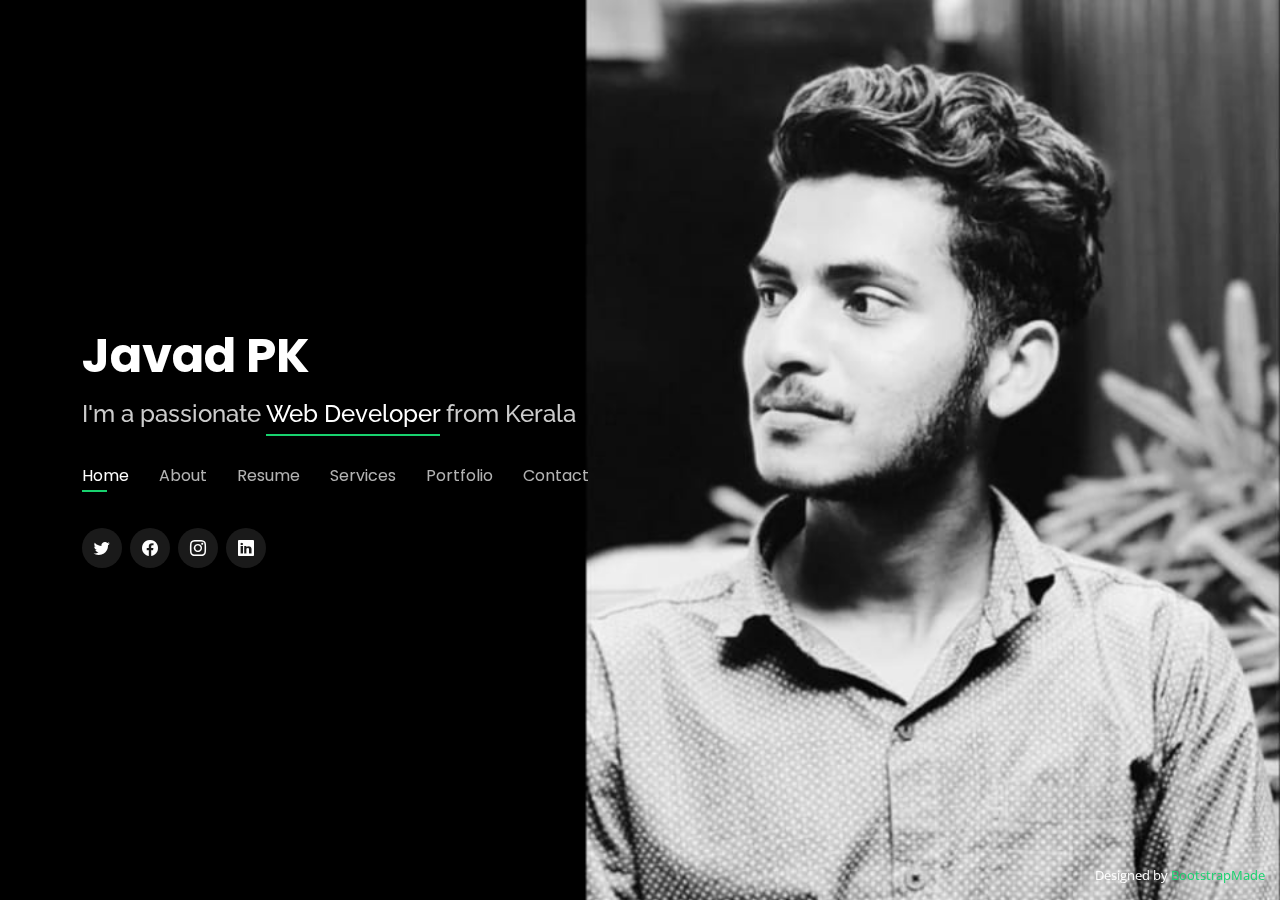
<file: index.html>
<!DOCTYPE html>
<html lang="en">

<head>
  <meta charset="utf-8">
  <meta content="width=device-width, initial-scale=1.0" name="viewport">
  
  <script src="https://ajax.googleapis.com/ajax/libs/jquery/3.5.1/jquery.min.js"></script>
  <title>Javad PK</title>
  <meta content="" name="description">
  <meta content="" name="keywords">

  
  <link href="assets/img/javbg.png" rel="icon">
  <link href="assets/img/javbg.png" rel="apple-touch-icon">

  
  <link href="https://fonts.googleapis.com/css?family=Open+Sans:300,300i,400,400i,600,600i,700,700i|Raleway:300,300i,400,400i,500,500i,600,600i,700,700i|Poppins:300,300i,400,400i,500,500i,600,600i,700,700i" rel="stylesheet">

  
  <link href="assets/vendor/bootstrap/css/bootstrap.min.css" rel="stylesheet">
  <link href="assets/vendor/bootstrap-icons/bootstrap-icons.css" rel="stylesheet">
  <link href="assets/vendor/boxicons/css/boxicons.min.css" rel="stylesheet">
  <link href="assets/vendor/glightbox/css/glightbox.min.css" rel="stylesheet">
  <link href="assets/vendor/remixicon/remixicon.css" rel="stylesheet">
  <link href="assets/vendor/swiper/swiper-bundle.min.css" rel="stylesheet">

  
  <link href="assets/css/style.css" rel="stylesheet">

 
</head>

<body>

  <!-- ======= Header ======= -->
  <header id="header">
    <div class="container">

      <h1><a href="index.html">Javad PK</a></h1>
      <!-- Uncomment below if you prefer to use an image logo -->
      <!-- <a href="index.html" class="mr-auto"><img src="assets/img/logo.png" alt="" class="img-fluid"></a> -->
      <h2>I'm a passionate <span>Web Developer</span> from Kerala</h2>

      <nav id="navbar" class="navbar">
        <ul>
          <li><a class="nav-link active" href="#header">Home</a></li>
          <li><a class="nav-link" href="#about">About</a></li>
          <li><a class="nav-link" href="#resume">Resume</a></li>
          <li><a class="nav-link" href="#services">Services</a></li>
          <li><a class="nav-link" href="#portfolio">Portfolio</a></li>
          <li><a class="nav-link" href="#contact">Contact</a></li>
        </ul>
        <i class="bi bi-list mobile-nav-toggle"></i>
      </nav><!-- .navbar -->

      <div class="social-links">
        <a href="#" class="twitter"><i class="bi bi-twitter"></i></a>
        <a href="https://www.facebook.com/javad.pk.31?mibextid=ZbWKwL" class="facebook"><i class="bi bi-facebook"></i></a>
        <a href="https://instagram.com/javad__pk?utm_source=qr&igshid=NGExMmI2YTkyZg%3D%3D" class="instagram"><i class="bi bi-instagram"></i></a>
        <a href="https://www.linkedin.com/in/javad-pk-60178a216" class="linkedin"><i class="bi bi-linkedin"></i></a>
      </div>

    </div>
  </header><!-- End Header -->

  <!-- ======= About Section ======= -->
  <section id="about" class="about">

    <!-- ======= About Me ======= -->
    <div class="about-me container">

      <div class="section-title">
        <h2>About</h2>
        <p>Learn more about me</p>
      </div>

      <div class="row">
        <div class="col-lg-4" data-aos="fade-right">
          <img src="assets/img/javbg.png" class="img-fluid" alt="">
        </div>
        <div class="col-lg-8 pt-4 pt-lg-0 content" data-aos="fade-left">
          <h3>Web Developer &amp;Designer</h3>
          <p class="fst-italic">
            Welcome to my realm of creativity and code, where web development and design merge seamlessly to create extraordinary digital experiences. I'm Javad, a passionate web developer and designer with a mission to transform visions into captivating realities.
          </p>
          <div class="row">
            <div class="col-lg-6">
              <ul>
                <li><i class="bi bi-chevron-right"></i> <strong>Birthday:</strong> <span>20 May 1999</span></li>
                <li><i class="bi bi-chevron-right"></i> <strong>Website:</strong> <span>www.JavadPersonal.com</span></li>
                <li><i class="bi bi-chevron-right"></i> <strong>Phone:</strong> <span>+91 7356503729</span></li>
                <li><i class="bi bi-chevron-right"></i> <strong>City:</strong> <span>Calicut, Kerala</span></li>
              </ul>
            </div>
            <div class="col-lg-6">
              <ul>
                <li><i class="bi bi-chevron-right"></i> <strong>Age:</strong> <span>24</span></li>
                <li><i class="bi bi-chevron-right"></i> <strong>Degree:</strong> <span>Bachelors</span></li>
                <li><i class="bi bi-chevron-right"></i> <strong>Email:</strong> <span>javadbinabdullah@email.com</span></li>
                <li><i class="bi bi-chevron-right"></i> <strong>Freelance:</strong> <span>Available</span></li>
              </ul>
            </div>
          </div>
          <p>
            Crafting static and interactive user interfaces using the latest web technologies like HTML5, CSS3, JavaScript
          </p>
        </div>
      </div>

    </div><!-- End About Me -->

    <!-- ======= Counts ======= -->
    <div class="counts container">

      <div class="row">

        <div class="col-lg-3 col-md-6">
          <div class="count-box">
            <i class="bi bi-emoji-smile"></i>
            <span data-purecounter-start="0" data-purecounter-end="23" data-purecounter-duration="1" class="purecounter"></span>
            <p>Happy Clients</p>
          </div>
        </div>

        <div class="col-lg-3 col-md-6 mt-5 mt-md-0">
          <div class="count-box">
            <i class="bi bi-journal-richtext"></i>
            <span data-purecounter-start="0" data-purecounter-end="5" data-purecounter-duration="1" class="purecounter"></span>
            <p>Projects</p>
          </div>
        </div>

        <div class="col-lg-3 col-md-6 mt-5 mt-lg-0">
          <div class="count-box">
            <i class="bi bi-headset"></i>
            <span data-purecounter-start="0" data-purecounter-end="24" data-purecounter-duration="1" class="purecounter"></span>
            <p>Hours Of Support</p>
          </div>
        </div>

        <div class="col-lg-3 col-md-6 mt-5 mt-lg-0">
          <div class="count-box">
            <i class="bi bi-award"></i>
            <span data-purecounter-start="0" data-purecounter-end="2" data-purecounter-duration="1" class="purecounter"></span>
            <p>Awards</p>
          </div>
        </div>

      </div>

    </div><!-- End Counts -->

    <!-- ======= Skills  ======= -->
    <div class="skills container">

      <div class="section-title">
        <h2>Skills</h2>
      </div>

      <div class="row skills-content">

        <div class="col-lg-6">

          <div class="progress">
            <span class="skill">HTML <i class="val">100%</i></span>
            <div class="progress-bar-wrap">
              <div class="progress-bar" role="progressbar" aria-valuenow="100" aria-valuemin="0" aria-valuemax="100"></div>
            </div>
          </div>

          <div class="progress">
            <span class="skill">CSS <i class="val">90%</i></span>
            <div class="progress-bar-wrap">
              <div class="progress-bar" role="progressbar" aria-valuenow="90" aria-valuemin="0" aria-valuemax="100"></div>
            </div>
          </div>

          <div class="progress">
            <span class="skill">JavaScript <i class="val">75%</i></span>
            <div class="progress-bar-wrap">
              <div class="progress-bar" role="progressbar" aria-valuenow="75" aria-valuemin="0" aria-valuemax="100"></div>
            </div>
          </div>

        </div>

        <div class="col-lg-6">

          <div class="progress">
            <span class="skill">c <i class="val">100%</i></span>
            <div class="progress-bar-wrap">
              <div class="progress-bar" role="progressbar" aria-valuenow="80" aria-valuemin="0" aria-valuemax="100"></div>
            </div>
          </div>

          <div class="progress">
            <span class="skill">Java<i class="val">60%</i></span>
            <div class="progress-bar-wrap">
              <div class="progress-bar" role="progressbar" aria-valuenow="90" aria-valuemin="0" aria-valuemax="100"></div>
            </div>
          </div>

          <div class="progress">
            <span class="skill">Photoshop <i class="val">55%</i></span>
            <div class="progress-bar-wrap">
              <div class="progress-bar" role="progressbar" aria-valuenow="55" aria-valuemin="0" aria-valuemax="100"></div>
            </div>
          </div>

        </div>

      </div>

    </div><!-- End Skills -->

    <!-- ======= Interests ======= -->
    <div class="interests container">

      <div class="section-title">
        <h2>Interests</h2>
      </div>

      <div class="row">
        <div class="col-lg-3 col-md-4">
          <div class="icon-box">
            <i class="ri-store-line" style="color: #ffbb2c;"></i>
            <h3>Technology Trends</h3>
          </div>
        </div>
        <div class="col-lg-3 col-md-4 mt-4 mt-md-0">
          <div class="icon-box">
            <i class="ri-bar-chart-box-line" style="color: #5578ff;"></i>
            <h3>Problem Solving</h3>
          </div>
        </div>
        <div class="col-lg-3 col-md-4 mt-4 mt-md-0">
          <div class="icon-box">
            <i class="ri-calendar-todo-line" style="color: #e80368;"></i>
            <h3>User Experience</h3>
          </div>
        </div>
        <div class="col-lg-3 col-md-4 mt-4 mt-lg-0">
          <div class="icon-box">
            <i class="ri-paint-brush-line" style="color: #e361ff;"></i>
            <h3>Art and Design</h3>
          </div>
        </div>
        <div class="col-lg-3 col-md-4 mt-4">
          <div class="icon-box">
            <i class="ri-database-2-line" style="color: #47aeff;"></i>
            <h3>Learning and Growth</h3>
          </div>
        </div>
        <div class="col-lg-3 col-md-4 mt-4">
          <div class="icon-box">
            <i class="ri-gradienter-line" style="color: #ffa76e;"></i>
            <h3>Community Involvement</h3>
          </div>
        </div>
        <div class="col-lg-3 col-md-4 mt-4">
          <div class="icon-box">
            <i class="ri-file-list-3-line" style="color: #11dbcf;"></i>
            <h3>Travel and Exploration</h3>
          </div>
        </div>
        <div class="col-lg-3 col-md-4 mt-4">
          <div class="icon-box">
            <i class="ri-price-tag-2-line" style="color: #4233ff;"></i>
            <h3>Entrepreneurship</h3>
          </div>
        </div>
        <div class="col-lg-3 col-md-4 mt-4">
          <div class="icon-box">
            <i class="ri-anchor-line" style="color: #b2904f;"></i>
            <h3>Environmental Awareness:</h3>
          </div>
        </div>
        <div class="col-lg-3 col-md-4 mt-4">
          <div class="icon-box">
            <i class="ri-disc-line" style="color: #b20969;"></i>
            <h3>Social Impact</h3>
          </div>
        </div>
        <div class="col-lg-3 col-md-4 mt-4">
          <div class="icon-box">
            <i class="ri-base-station-line" style="color: #ff5828;"></i>
            <h3>Writing or Blogging</h3>
          </div>
        </div>
        <div class="col-lg-3 col-md-4 mt-4">
          <div class="icon-box">
            <i class="ri-fingerprint-line" style="color: #29cc61;"></i>
            <h3>Photography or Visual Arts</h3>
          </div>
        </div>
      </div>

    </div><!-- End Interests -->

    <!-- ======= Testimonials ======= -->
    <div class="testimonials container">

      <div class="section-title">
        <h2>Testimonials</h2>
      </div>

      <div class="testimonials-slider swiper" data-aos="fade-up" data-aos-delay="100">
        <div class="swiper-wrapper">

          <div class="swiper-slide">
            <div class="testimonial-item">
              <p>
                <i class="bx bxs-quote-alt-left quote-icon-left"></i>
                "Working with Javad was a game-changer for our company. Their ability to seamlessly blend cutting-edge design with flawless functionality transformed our online presence. Our user engagement and conversions have soared, and we couldn't be happier with the results."
                <i class="bx bxs-quote-alt-right quote-icon-right"></i>
              </p>
              <img src="assets/img/testimonials/Ashwin Pc Cs 20190831_182110.jpg" class="testimonial-img" alt="">
              <h3>Ashwin PC</h3>
              <h4>Ceo &amp; Founder</h4>
            </div>
          </div><!-- End testimonial item -->

          <div class="swiper-slide">
            <div class="testimonial-item">
              <p>
                <i class="bx bxs-quote-alt-left quote-icon-left"></i>
                "Collaborating with Javad was an inspiring experience. Their dedication to user-centered design and meticulous attention to detail elevated our projects to new heights. Their expertise in front-end development breathed life into our concepts, and their communication skills made every step of the process smooth and efficient."
                <i class="bx bxs-quote-alt-right quote-icon-right"></i>
              </p>
              <img src="assets/img/testimonials/IMG-20230814-WA0023.jpg" class="testimonial-img" alt="">
              <h3>Dhananjay</h3>
              <h4>Designer</h4>
            </div>
          </div><!-- End testimonial item -->

          <div class="swiper-slide">
            <div class="testimonial-item">
              <p>
                <i class="bx bxs-quote-alt-left quote-icon-left"></i>
                "I was blown away by Javad's ability to capture the essence of our brand through design. Their creativity and technical proficiency resulted in a website that not only looks fantastic but also functions flawlessly. They understood our vision and turned it into a reality beyond our expectations."
                <i class="bx bxs-quote-alt-right quote-icon-right"></i>
              </p>
              <img src="assets/img/testimonials/Screenshot_2023-08-14-15-05-47-02_1c337646f29875672b5a61192b9010f9.jpg" class="testimonial-img" alt="">
              <h3>Hafil</h3>
              <h4>Store Owner</h4>
            </div>
          </div><!-- End testimonial item -->

          <div class="swiper-slide">
            <div class="testimonial-item">
              <p>
                <i class="bx bxs-quote-alt-left quote-icon-left"></i>
                "Javad's contributions to our projects were invaluable. Their knack for creating captivating animations and interactive elements breathed life into our campaigns, engaging our audience on a deeper level. Their dedication to excellence and collaborative spirit truly set them apart."
                <i class="bx bxs-quote-alt-right quote-icon-right"></i>
              </p>
              <img src="assets/img/testimonials/Screenshot_2023-08-14-15-06-54-20_1c337646f29875672b5a61192b9010f9.jpg" class="testimonial-img" alt="">
              <h3>Minu</h3>
              <h4>Freelancer</h4>
            </div>
          </div><!-- End testimonial item -->

          <div class="swiper-slide">
            <div class="testimonial-item">
              <p>
                <i class="bx bxs-quote-alt-left quote-icon-left"></i>
                "Having mentored Javad throughout their journey, I've watched them evolve into a skilled web developer and designer. Their passion for learning and commitment to mastering the latest technologies is evident in every project they undertake. I have no doubt that their talent will continue to shine in the industry."


                <i class="bx bxs-quote-alt-right quote-icon-right"></i>
              </p>
              <img src="assets/img/testimonials/Screenshot_2023-08-14-15-07-08-96_1c337646f29875672b5a61192b9010f9.jpg" class="testimonial-img" alt="">
              <h3>Amar</h3>
              <h4>Entrepreneur</h4>
            </div>
          </div><!-- End testimonial item -->

        </div>
        <div class="swiper-pagination"></div>
      </div>

      <div class="owl-carousel testimonials-carousel">

      </div>

    </div><!-- End Testimonials  -->

  </section><!-- End About Section -->

  <!-- ======= Resume Section ======= -->
  <section id="resume" class="resume">
    <div class="container">

      <div class="section-title">
        <h2>Resume</h2>
        <p>Check My Resume</p>
      </div>

      <div class="row">
        <div class="col-lg-6">
          <h3 class="resume-title">Summary</h3>
          <div class="resume-item pb-0">
            <h4>Javad PK</h4>
            <p><em>Innovative and deadline-driven Web Developer with 3+ years of experience designing and developing user-centered material from initial concept to final, polished deliverable.</em></p>
            <p>
            <ul>
              <li>Calicut,Kerala</li>
              <li>+91 7356503729</li>
              <li>javadbinabdullah.com</li>
            </ul>
            </p>
          </div>

          <h3 class="resume-title">Education</h3>
          <div class="resume-item">
            <h4>Bachelor of Technology &amp;Development</h4>
            <h5>2018 - 2022</h5>
            <p><em>Cochin Institute of Science and Technology, Kochi</em></p>
            <p>Completed Degree at CUSAT</p>
          </div>
          <div class="resume-item">
            <h4>Higher Secondary</h4>
            <h5>2015 - 2017</h5>
            <p><em>GHSS Niramaruthur</em></p>
            <p>Completed Higher Secondary at GHSS Niramaruthur</p>
          </div>
        </div>
        <div class="col-lg-6">
          <h3 class="resume-title">Professional Experience</h3>
          <div class="resume-item">
            <h4>Senior web design specialist</h4>
            <h5>2022 - 2023</h5>
            <p><em>Experion, Kochi </em></p>
            <p>
            <ul>
              <li>Lead in the design, development, and implementation of the web, layout, and production communication materials</li>
              <li>Delegate tasks to the 7 members of the design team and provide counsel on all aspects of the project. </li>
              <li>Supervise the assessment of all web design materials in order to ensure quality and accuracy of the design</li>
              <li>Oversee the efficient use of production project budgets ranging from 2,0000 - 25,0000</li>
            </ul>
            </p>
          </div>
          <div class="resume-item">
            <h4>Web design specialist</h4>
            <h5>Present</h5>
            <p><em>Stepping Stone Advertising,Bangalore</em></p>
            <p>
            <ul>
              <li>Developed numerous marketing programs (logos, brochures,infographics, presentations, and advertisements).</li>
              <li>Managed up to 5 projects or tasks at a given time while under pressure</li>
              <li>Recommended and consulted with clients on the most appropriate web design</li>
              <li>Created 4+ design presentations and proposals a month for clients and account managers</li>
            </ul>
            </p>
          </div>
        </div>
      </div>

    </div>
  </section><!-- End Resume Section -->

  <!-- ======= Services Section ======= -->
  <section id="services" class="services">
    <div class="container">

      <div class="section-title">
        <h2>Services</h2>
        <p>My Services</p>
      </div>

      <div class="row">
        <div class="col-lg-4 col-md-6 d-flex align-items-stretch">
          <div class="icon-box">
            <div class="icon"><i class="bx bxl-dribbble"></i></div>
            <h4><a href="">Front-end Development</a></h4>
            <p>Crafting user interfaces using HTML,CSS and JavaScript</p>
          </div>
        </div>

        <div class="col-lg-4 col-md-6 d-flex align-items-stretch mt-4 mt-md-0">
          <div class="icon-box">
            <div class="icon"><i class="bx bx-file"></i></div>
            <h4><a href="">Back-end Development</a></h4>
            <p>Building server side logic using languages like python,Node.js.</p>
          </div>
        </div>

        <div class="col-lg-4 col-md-6 d-flex align-items-stretch mt-4 mt-lg-0">
          <div class="icon-box">
            <div class="icon"><i class="bx bx-tachometer"></i></div>
            <h4><a href="">Responsive Design</a></h4>
            <p>Ensuring website work seamelessly across devices and screen sizes</p>
          </div>
        </div>

        <div class="col-lg-4 col-md-6 d-flex align-items-stretch mt-4">
          <div class="icon-box">
            <div class="icon"><i class="bx bx-world"></i></div>
            <h4><a href="">Photoshop</a></h4>
            <p>I love giving life to photos and videos, I can edit PHotos and images using Photoshop</p>
          </div>
        </div>

        <div class="col-lg-4 col-md-6 d-flex align-items-stretch mt-4">
          <div class="icon-box">
            <div class="icon"><i class="bx bx-slideshow"></i></div>
            <h4><a href="">Marketing</a></h4>
            <p>I make any business fly, I give marketing suggestions.If you want any suggestions you can contact. </p>
          </div>
        </div>

        <div class="col-lg-4 col-md-6 d-flex align-items-stretch mt-4">
          <div class="icon-box">
            <div class="icon"><i class="bx bx-arch"></i></div>
            <h4><a href="">App Development</a></h4>
            <p>Develop applications for first mobile site.I do better responsive websites and applications for any devices.</p>
          </div>
        </div>

      </div>

    </div>
  </section><!-- End Services Section -->

  <!-- ======= Portfolio Section ======= -->
  <section id="portfolio" class="portfolio">
    <div class="container">

      <div class="section-title">
        <h2>Portfolio</h2>
        <p>My Works</p>
      </div>

      <div class="row">
        <div class="col-lg-12 d-flex justify-content-center">
          <ul id="portfolio-flters">
            <li data-filter="*" class="filter-active">All</li>
            
            
            <li data-filter=".filter-web">Web 1</li>
          </ul>
        </div>
      </div>

      <div class="row portfolio-container">

        

        

        

        

        <div class="col-lg-4 col-md-6 portfolio-item filter-web">
          <div class="portfolio-wrap">
            <img src="assets/img/portfolio/Screenshot 2023-08-14 175335.png" class="img-fluid" alt="">
            <div class="portfolio-info">
              <h4>Web 1</h4>
              <p>Web 1</p>
              <div class="portfolio-links">
                <a href="assets/img/portfolio/Screenshot 2023-08-14 175335.png" data-gallery="portfolioGallery" class="portfolio-lightbox" title="Web 2"><i class="bx bx-plus"></i></a>
                <a href="portfolio-details.html" data-gallery="portfolioDetailsGallery" data-glightbox="type: external" class="portfolio-details-lightbox" title="Portfolio Details"><i class="bx bx-link"></i></a>
              </div>
            </div>
          </div>
        </div>
        <div class="col-lg-4 col-md-6 portfolio-item filter-app">
          <div class="portfolio-wrap">
            <img src="assets/img/portfolio/Screenshot 2023-08-14 175405.png" class="img-fluid" alt="">
            <div class="portfolio-info">
              <h4>Web 2</h4>
              <p>Web 2</p>
              <div class="portfolio-links">
                <a href="assets/img/portfolio/Screenshot 2023-08-14 175405.png" data-gallery="portfolioGallery" class="portfolio-lightbox" title="App 1"><i class="bx bx-plus"></i></a>
                <a href="portfolio-details.html" data-gallery="portfolioDetailsGallery" data-glightbox="type: external" class="portfolio-details-lightbox" title="Portfolio Details"><i class="bx bx-link"></i></a>
              </div>
            </div>
          </div>
        </div>

       

        

        

       

      </div>

    </div>
  </section><!-- End Portfolio Section -->

  <!-- ======= Contact Section ======= -->
  <section id="contact" class="contact">
    <div class="container">

      <div class="section-title">
        <h2>Contact</h2>
        <p>Contact Me</p>
      </div>

      <div class="row mt-2">

        <div class="col-md-6 d-flex align-items-stretch">
          <div class="info-box">
            <i class="bx bx-map"></i>
            <h3>My Address</h3>
            <p>Javad PK, Calicut, (po) 535022</p>
          </div>
        </div>

        <div class="col-md-6 mt-4 mt-md-0 d-flex align-items-stretch">
          <div class="info-box">
            <i class="bx bx-share-alt"></i>
            <h3>Social Profiles</h3>
            <div class="social-links">
              <a href="#" class="twitter"><i class="bi bi-twitter"></i></a>
              <a href="https://www.facebook.com/javad.pk.31?mibextid=ZbWKwL" class="facebook"><i class="bi bi-facebook"></i></a>
              <a href="https://instagram.com/javad__pk?utm_source=qr&igshid=NGExMmI2YTkyZg%3D%3D" class="instagram"><i class="bi bi-instagram"></i></a>
              <a href="#" class="google-plus"><i class="bi bi-skype"></i></a>
              <a href="https://www.linkedin.com/in/javad-pk-60178a216" class="linkedin"><i class="bi bi-linkedin"></i></a>
            </div>
          </div>
        </div>

        <div class="col-md-6 mt-4 d-flex align-items-stretch">
          <div class="info-box">
            <i class="bx bx-envelope"></i>
            <h3>Email Me</h3>
            <p>javadbinabdullah.com</p>
          </div>
        </div>
        <div class="col-md-6 mt-4 d-flex align-items-stretch">
          <div class="info-box">
            <i class="bx bx-phone-call"></i>
            <h3>Call Me</h3>
            <p>+91 7356503729</p>
          </div>
        </div>
      </div>

      <form action="" id="submit-form">
        <div class="row">
          <div class="col-md-6 form-group">
            <input type="text" name="name" class="form-control" id="name" placeholder="Your Name" required>
          </div>
          <div class="col-md-6 form-group mt-3 mt-md-0">
            <input type="email" class="form-control" name="email" id="email" placeholder="Your Email" required>
          </div>
        </div>
        <div class="form-group mt-3">
          <input type="text" class="form-control" name="subject" id="subject" placeholder="Subject" required>
        </div>
        <div class="form-group mt-3">
          <textarea class="form-control" name="message" rows="5" placeholder="Message" required></textarea>
        </div>
        <div class="my-3">
          <div class="loading">Loading</div>
          <div class="error-message"></div>
          <div class="sent-message">Your message has been sent. Thank you!</div>
        </div>
        <div class="text-center"><button type="submit">Send Message</button></div>
      </form>

    </div>
  </section><!-- End Contact Section -->

  <div class="credits">
    <!-- All the links in the footer should remain intact. -->
    <!-- You can delete the links only if you purchased the pro version. -->
    <!-- Licensing information: https://bootstrapmade.com/license/ -->
    <!-- Purchase the pro version with working PHP/AJAX contact form: https://bootstrapmade.com/personal-free-resume-bootstrap-template/ -->
    Designed by <a href="https://bootstrapmade.com/">BootstrapMade</a>
  </div>

  <!-- Vendor JS Files -->
  <script src="assets/vendor/purecounter/purecounter_vanilla.js"></script>
  <script src="assets/vendor/bootstrap/js/bootstrap.bundle.min.js"></script>
  <script src="assets/vendor/glightbox/js/glightbox.min.js"></script>
  <script src="assets/vendor/isotope-layout/isotope.pkgd.min.js"></script>
  <script src="assets/vendor/swiper/swiper-bundle.min.js"></script>
  <script src="assets/vendor/waypoints/noframework.waypoints.js"></script>
  <script src="assets/vendor/php-email-form/validate.js"></script>

  <!-- Template Main JS File -->
  <script src="assets/js/main.js"></script>
  <script>
    $("#submit-form").submit((e)=>{
        e.preventDefault()
        $.ajax({
            url:"https://script.google.com/macros/s/AKfycbx_iVPiJtglWtbwc6t_4coWsCGOGHEBCvHyl4Iue3byRQpCSx6jwD6PS-vunZPaZq2zTg/exec",
            data:$("#submit-form").serialize(),
            method:"post",
            success:function (response){
                alert("Form submitted successfully")
                window.location.reload()
                //window.location.href="https://google.com"
            },
            error:function (err){
                alert("Something Error")

            }
        })
    })
</script>
</body>

</html>
</file>
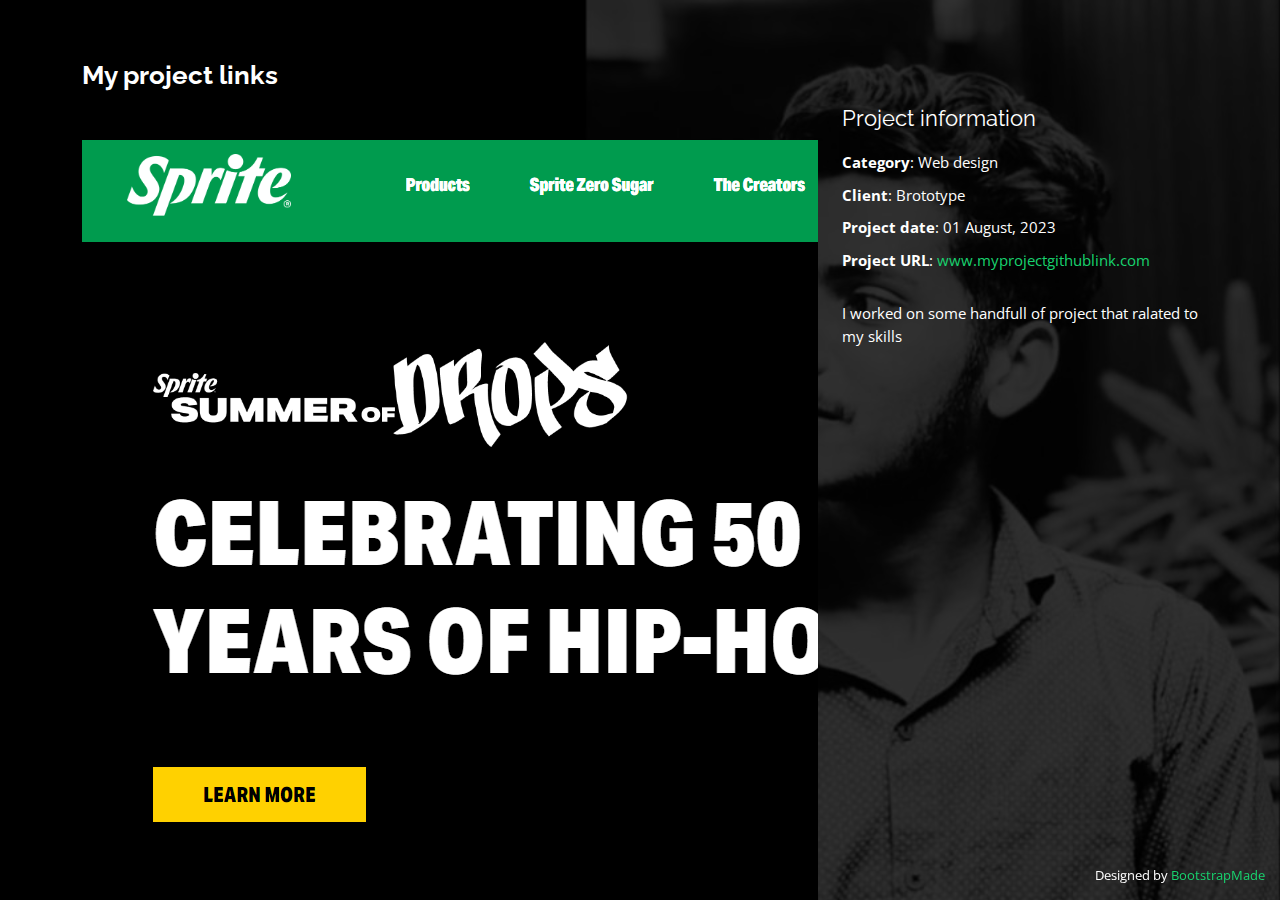
<file: portfolio-details.html>
<!DOCTYPE html>
<html lang="en">

<head>
  <meta charset="utf-8">
  <meta content="width=device-width, initial-scale=1.0" name="viewport">

  <title>Portfolio Details - Personal Bootstrap Template</title>
  <meta content="" name="description">
  <meta content="" name="keywords">

  <!-- Favicons -->
  <link href="assets/img/favicon.png" rel="icon">
  <link href="assets/img/apple-touch-icon.png" rel="apple-touch-icon">

  <!-- Google Fonts -->
  <link href="https://fonts.googleapis.com/css?family=Open+Sans:300,300i,400,400i,600,600i,700,700i|Raleway:300,300i,400,400i,500,500i,600,600i,700,700i|Poppins:300,300i,400,400i,500,500i,600,600i,700,700i" rel="stylesheet">

  <!-- Vendor CSS Files -->
  <link href="assets/vendor/bootstrap/css/bootstrap.min.css" rel="stylesheet">
  <link href="assets/vendor/bootstrap-icons/bootstrap-icons.css" rel="stylesheet">
  <link href="assets/vendor/boxicons/css/boxicons.min.css" rel="stylesheet">
  <link href="assets/vendor/glightbox/css/glightbox.min.css" rel="stylesheet">
  <link href="assets/vendor/remixicon/remixicon.css" rel="stylesheet">
  <link href="assets/vendor/swiper/swiper-bundle.min.css" rel="stylesheet">

  <!-- Template Main CSS File -->
  <link href="assets/css/style.css" rel="stylesheet">

  <!-- =======================================================
  * Template Name: Personal
  * Updated: Jul 27 2023 with Bootstrap v5.3.1
  * Template URL: https://bootstrapmade.com/personal-free-resume-bootstrap-template/
  * Author: BootstrapMade.com
  * License: https://bootstrapmade.com/license/
  ======================================================== -->
</head>

<body>

  <main id="main">

    <!-- ======= Portfolio Details ======= -->
    <div id="portfolio-details" class="portfolio-details">
      <div class="container">

        <div class="row">

          <div class="col-lg-8">
            <h2 class="portfolio-title">My project links</h2>

            <div class="portfolio-details-slider swiper">
              <div class="swiper-wrapper align-items-center">

                <div class="swiper-slide">
                  <img src="assets/img/portfolio/Screenshot 2023-08-14 175335.png" alt="">
                </div>

                <div class="swiper-slide">
                  <img src="assets/img/portfolio/Screenshot 2023-08-14 175405.png" alt="">
                </div>

                <div class="swiper-slide">
                  <img src="assets/img/portfolio/Screenshot 2023-08-14 175335.png" alt="">
                </div>

              </div>
              <div class="swiper-pagination"></div>
            </div>

          </div>

          <div class="col-lg-4 portfolio-info">
            <h3>Project information</h3>
            <ul>
              <li><strong>Category</strong>: Web design</li>
              <li><strong>Client</strong>: Brototype</li>
              <li><strong>Project date</strong>: 01 August, 2023</li>
              <li><strong>Project URL</strong>: <a href="https://javadpk42.github.io/sprite/">www.myprojectgithublink.com</a></li>
            </ul>

            <p>
              I worked on some handfull of project that ralated to my skills
            </p>
          </div>

        </div>

      </div>
    </div><!-- End Portfolio Details -->

  </main><!-- End #main -->

  <div class="credits">
    <!-- All the links in the footer should remain intact. -->
    <!-- You can delete the links only if you purchased the pro version. -->
    <!-- Licensing information: https://bootstrapmade.com/license/ -->
    <!-- Purchase the pro version with working PHP/AJAX contact form: https://bootstrapmade.com/personal-free-resume-bootstrap-template/ -->
    Designed by <a href="https://bootstrapmade.com/">BootstrapMade</a>
  </div>

  <!-- Vendor JS Files -->
  <script src="assets/vendor/purecounter/purecounter_vanilla.js"></script>
  <script src="assets/vendor/bootstrap/js/bootstrap.bundle.min.js"></script>
  <script src="assets/vendor/glightbox/js/glightbox.min.js"></script>
  <script src="assets/vendor/isotope-layout/isotope.pkgd.min.js"></script>
  <script src="assets/vendor/swiper/swiper-bundle.min.js"></script>
  <script src="assets/vendor/waypoints/noframework.waypoints.js"></script>
  <script src="assets/vendor/php-email-form/validate.js"></script>

  <!-- Template Main JS File -->
  <script src="assets/js/main.js"></script>

</body>

</html>
</file>
<file: assets/css/style.css>
/**
* Template Name: Personal
* Updated: Jul 27 2023 with Bootstrap v5.3.1
* Template URL: https://bootstrapmade.com/personal-free-resume-bootstrap-template/
* Author: BootstrapMade.com
* License: https://bootstrapmade.com/license/
*/

/*--------------------------------------------------------------
# General
--------------------------------------------------------------*/
body {
  font-family: "Open Sans", sans-serif;
  background-color: #040404;
  color: #fff;
  position: relative;
  background: transparent;
}

body::before {
  content: "";
  position: fixed;
  background: #040404 url("../img/WhatsApp\ Image\ 2023-08-17\ at\ 17.34.25.jpg") top right no-repeat;
  background-size: cover;
  left: 0;
  right: 0;
  top: 0;
  height: 100vh;
  z-index: -1;
}

@media (min-width: 1024px) {
  body::before {
    background-attachment: fixed;
  }
}

a {
  color: #18d26e;
  text-decoration: none;
}

a:hover {
  color: #35e888;
  text-decoration: none;
}

h1,
h2,
h3,
h4,
h5,
h6 {
  font-family: "Raleway", sans-serif;
}

/*--------------------------------------------------------------
# Header
--------------------------------------------------------------*/
#header {
  transition: ease-in-out 0.3s;
  position: relative;
  height: 100vh;
  display: flex;
  align-items: center;
  z-index: 997;
  overflow-y: auto;
}

#header * {
  transition: ease-in-out 0.3s;
}

#header h1 {
  font-size: 48px;
  margin: 0;
  padding: 0;
  line-height: 1;
  font-weight: 700;
  font-family: "Poppins", sans-serif;
}

#header h1 a,
#header h1 a:hover {
  color: #fff;
  line-height: 1;
  display: inline-block;
}

#header h2 {
  font-size: 24px;
  margin-top: 20px;
  color: rgba(255, 255, 255, 0.8);
}

#header h2 span {
  color: #fff;
  border-bottom: 2px solid #18d26e;
  padding-bottom: 6px;
}

#header img {
  padding: 0;
  margin: 0;
}

#header .social-links {
  margin-top: 40px;
  display: flex;
}

#header .social-links a {
  font-size: 16px;
  display: flex;
  justify-content: center;
  align-items: center;
  background: rgba(255, 255, 255, 0.1);
  color: #fff;
  line-height: 1;
  margin-right: 8px;
  border-radius: 50%;
  width: 40px;
  height: 40px;
}

#header .social-links a:hover {
  background: #18d26e;
}

@media (max-width: 992px) {
  #header h1 {
    font-size: 36px;
  }

  #header h2 {
    font-size: 20px;
    line-height: 30px;
  }

  #header .social-links {
    margin-top: 15px;
  }

  #header .container {
    display: flex;
    flex-direction: column;
    align-items: center;
  }
}

/* Header Top */
#header.header-top {
  height: 80px;
  position: fixed;
  left: 0;
  top: 0;
  right: 0;
  background: rgba(0, 0, 0, 0.9);
}

#header.header-top .social-links,
#header.header-top h2 {
  display: none;
}

#header.header-top h1 {
  margin-right: auto;
  font-size: 36px;
}

#header.header-top img {
  max-height: 60px;
  margin-right: 20px !important;
}

#header.header-top .container {
  display: flex;
  align-items: center;
}

#header.header-top .navbar {
  margin: 0;
}

@media (max-width: 768px) {
  #header.header-top {
    height: 60px;
  }

  #header.header-top h1 {
    font-size: 26px;
  }
}

/*--------------------------------------------------------------
# Navigation Menu
--------------------------------------------------------------*/
/**
* Desktop Navigation 
*/
.navbar {
  padding: 0;
  margin-top: 35px;
}

.navbar ul {
  margin: 0;
  padding: 0;
  display: flex;
  list-style: none;
  align-items: center;
}

.navbar li {
  position: relative;
}

.navbar li+li {
  margin-left: 30px;
}

.navbar a,
.navbar a:focus {
  display: flex;
  align-items: center;
  justify-content: space-between;
  padding: 0;
  font-family: "Poppins", sans-serif;
  font-size: 16px;
  font-weight: 400;
  color: rgba(255, 255, 255, 0.7);
  white-space: nowrap;
  transition: 0.3s;
}

.navbar a i,
.navbar a:focus i {
  font-size: 12px;
  line-height: 0;
  margin-left: 5px;
}

.navbar a:before {
  content: "";
  position: absolute;
  width: 0;
  height: 2px;
  bottom: -4px;
  left: 0;
  background-color: #18d26e;
  visibility: hidden;
  width: 0px;
  transition: all 0.3s ease-in-out 0s;
}

.navbar a:hover:before,
.navbar li:hover>a:before,
.navbar .active:before {
  visibility: visible;
  width: 25px;
}

.navbar a:hover,
.navbar .active,
.navbar .active:focus,
.navbar li:hover>a {
  color: #fff;
}

/**
* Mobile Navigation 
*/
.mobile-nav-toggle {
  color: #fff;
  font-size: 28px;
  cursor: pointer;
  display: none;
  line-height: 0;
  transition: 0.5s;
  position: fixed;
  right: 15px;
  top: 15px;
}

@media (max-width: 991px) {
  .mobile-nav-toggle {
    display: block;
  }

  .navbar ul {
    display: none;
  }
}

.navbar-mobile {
  position: fixed;
  overflow: hidden;
  top: 0;
  right: 0;
  left: 0;
  bottom: 0;
  background: rgba(0, 0, 0, 0.9);
  transition: 0.3s;
  z-index: 999;
  margin-top: 0;
}

.navbar-mobile .mobile-nav-toggle {
  position: absolute;
  top: 15px;
  right: 15px;
}

.navbar-mobile ul {
  display: block;
  position: absolute;
  top: 55px;
  right: 15px;
  bottom: 45px;
  left: 15px;
  padding: 10px 0;
  overflow-y: auto;
  transition: 0.3s;
  border: 2px solid rgba(255, 255, 255, 0.2);
}

.navbar-mobile li {
  padding: 12px 20px;
}

.navbar-mobile li+li {
  margin: 0;
}

.navbar-mobile a,
.navbar-mobile a:focus {
  font-size: 16px;
  position: relative;
}

/*--------------------------------------------------------------
# Sections General
--------------------------------------------------------------*/
section {
  overflow: hidden;
  position: absolute;
  width: 100%;
  top: 140px;
  bottom: 100%;
  opacity: 0;
  transition: ease-in-out 0.4s;
  z-index: 2;
}

section.section-show {
  top: 100px;
  bottom: auto;
  opacity: 1;
  padding-bottom: 45px;
}

section .container {
  background: rgba(0, 0, 0, 0.9);
  padding: 30px;
}

@media (max-width: 768px) {
  section {
    top: 120px;
  }

  section.section-show {
    top: 80px;
  }
}

.section-title h2 {
  font-size: 14px;
  font-weight: 500;
  padding: 0;
  line-height: 1px;
  margin: 0 0 20px 0;
  letter-spacing: 2px;
  text-transform: uppercase;
  color: #aaaaaa;
  font-family: "Poppins", sans-serif;
}

.section-title h2::after {
  content: "";
  width: 120px;
  height: 1px;
  display: inline-block;
  background: #4ceb95;
  margin: 4px 10px;
}

.section-title p {
  margin: 0;
  margin: -15px 0 15px 0;
  font-size: 36px;
  font-weight: 700;
  text-transform: uppercase;
  font-family: "Poppins", sans-serif;
  color: #fff;
}

/*--------------------------------------------------------------
# About
--------------------------------------------------------------*/
.about-me .content h3 {
  font-weight: 700;
  font-size: 26px;
  color: #18d26e;
}

.about-me .content ul {
  list-style: none;
  padding: 0;
}

.about-me .content ul li {
  margin-bottom: 20px;
  display: flex;
  align-items: center;
}

.about-me .content ul strong {
  margin-right: 10px;
}

.about-me .content ul i {
  font-size: 16px;
  margin-right: 5px;
  color: #18d26e;
  line-height: 0;
}

.about-me .content p:last-child {
  margin-bottom: 0;
}

/*--------------------------------------------------------------
# Counts
--------------------------------------------------------------*/
.counts {
  padding: 70px 0 60px;
}

.counts .count-box {
  padding: 30px 30px 25px 30px;
  width: 100%;
  position: relative;
  text-align: center;
  background: rgba(255, 255, 255, 0.08);
}

.counts .count-box i {
  position: absolute;
  top: -25px;
  left: 50%;
  transform: translateX(-50%);
  font-size: 24px;
  background: rgba(255, 255, 255, 0.1);
  padding: 12px;
  color: #18d26e;
  border-radius: 50px;
  line-height: 0;
}

.counts .count-box span {
  font-size: 36px;
  display: block;
  font-weight: 600;
  color: #fff;
}

.counts .count-box p {
  padding: 0;
  margin: 0;
  font-family: "Raleway", sans-serif;
  font-size: 14px;
}

/*--------------------------------------------------------------
# Skills
--------------------------------------------------------------*/
.skills .progress {
  height: 60px;
  display: block;
  background: none;
  border-radius: 0;
}

.skills .progress .skill {
  padding: 10px 0;
  margin: 0;
  text-transform: uppercase;
  display: block;
  font-weight: 600;
  font-family: "Poppins", sans-serif;
  color: #fff;
}

.skills .progress .skill .val {
  float: right;
  font-style: normal;
}

.skills .progress-bar-wrap {
  background: rgba(255, 255, 255, 0.2);
}

.skills .progress-bar {
  width: 1px;
  height: 10px;
  transition: 0.9s;
  background-color: #18d26e;
}

/*--------------------------------------------------------------
# Interests
--------------------------------------------------------------*/
.interests .icon-box {
  display: flex;
  align-items: center;
  padding: 20px;
  background: rgba(255, 255, 255, 0.08);
  transition: ease-in-out 0.3s;
}

.interests .icon-box i {
  font-size: 32px;
  padding-right: 10px;
  line-height: 1;
}

.interests .icon-box h3 {
  font-weight: 700;
  margin: 0;
  padding: 0;
  line-height: 1;
  font-size: 16px;
  color: #fff;
}

.interests .icon-box:hover {
  background: rgba(255, 255, 255, 0.12);
}

/*--------------------------------------------------------------
# Testimonials
--------------------------------------------------------------*/
.testimonials .testimonials-carousel,
.testimonials .testimonials-slider {
  overflow: hidden;
}

.testimonials .testimonial-item {
  box-sizing: content-box;
  min-height: 320px;
}

.testimonials .testimonial-item .testimonial-img {
  width: 90px;
  border-radius: 50%;
  margin: -40px 0 0 40px;
  position: relative;
  z-index: 2;
  border: 6px solid rgba(255, 255, 255, 0.12);
}

.testimonials .testimonial-item h3 {
  font-size: 18px;
  font-weight: bold;
  margin: 10px 0 5px 45px;
  color: #fff;
}

.testimonials .testimonial-item h4 {
  font-size: 14px;
  color: #999;
  margin: 0 0 0 45px;
}

.testimonials .testimonial-item .quote-icon-left,
.testimonials .testimonial-item .quote-icon-right {
  color: rgba(255, 255, 255, 0.25);
  font-size: 26px;
}

.testimonials .testimonial-item .quote-icon-left {
  display: inline-block;
  left: -5px;
  position: relative;
}

.testimonials .testimonial-item .quote-icon-right {
  display: inline-block;
  right: -5px;
  position: relative;
  top: 10px;
}

.testimonials .testimonial-item p {
  font-style: italic;
  margin: 0 15px 0 15px;
  padding: 20px 20px 60px 20px;
  background: rgba(255, 255, 255, 0.1);
  position: relative;
  border-radius: 6px;
  position: relative;
  z-index: 1;
}

.testimonials .swiper-pagination {
  margin-top: 20px;
  position: relative;
}

.testimonials .swiper-pagination .swiper-pagination-bullet {
  width: 12px;
  height: 12px;
  opacity: 1;
  background-color: rgba(255, 255, 255, 0.3);
}

.testimonials .swiper-pagination .swiper-pagination-bullet-active {
  background-color: #18d26e;
}

/*--------------------------------------------------------------
# Resume
--------------------------------------------------------------*/
.resume .resume-title {
  font-size: 26px;
  font-weight: 700;
  margin-top: 20px;
  margin-bottom: 20px;
  color: #fff;
}

.resume .resume-item {
  padding: 0 0 20px 20px;
  margin-top: -2px;
  border-left: 2px solid rgba(255, 255, 255, 0.2);
  position: relative;
}

.resume .resume-item h4 {
  line-height: 18px;
  font-size: 18px;
  font-weight: 600;
  text-transform: uppercase;
  font-family: "Poppins", sans-serif;
  color: #18d26e;
  margin-bottom: 10px;
}

.resume .resume-item h5 {
  font-size: 16px;
  background: rgba(255, 255, 255, 0.15);
  padding: 5px 15px;
  display: inline-block;
  font-weight: 600;
  margin-bottom: 10px;
}

.resume .resume-item ul {
  padding-left: 20px;
}

.resume .resume-item ul li {
  padding-bottom: 10px;
}

.resume .resume-item:last-child {
  padding-bottom: 0;
}

.resume .resume-item::before {
  content: "";
  position: absolute;
  width: 16px;
  height: 16px;
  border-radius: 50px;
  left: -9px;
  top: 0;
  background: #18d26e;
  border: 2px solid #18d26e;
}

/*--------------------------------------------------------------
# Services
--------------------------------------------------------------*/
.services .icon-box {
  text-align: center;
  background: rgba(204, 204, 204, 0.1);
  padding: 80px 20px;
  transition: all ease-in-out 0.3s;
}

.services .icon-box .icon {
  margin: 0 auto;
  width: 64px;
  height: 64px;
  background: #18d26e;
  border-radius: 5px;
  transition: all 0.3s ease-out 0s;
  display: flex;
  align-items: center;
  justify-content: center;
  margin-bottom: 20px;
  transform-style: preserve-3d;
}

.services .icon-box .icon i {
  color: #fff;
  font-size: 28px;
}

.services .icon-box .icon::before {
  position: absolute;
  content: "";
  left: -8px;
  top: -8px;
  height: 100%;
  width: 100%;
  background: rgba(255, 255, 255, 0.15);
  border-radius: 5px;
  transition: all 0.3s ease-out 0s;
  transform: translateZ(-1px);
}

.services .icon-box h4 {
  font-weight: 700;
  margin-bottom: 15px;
  font-size: 24px;
}

.services .icon-box h4 a {
  color: #fff;
}

.services .icon-box p {
  line-height: 24px;
  font-size: 14px;
  margin-bottom: 0;
}

.services .icon-box:hover {
  background: #18d26e;
  border-color: #18d26e;
}

.services .icon-box:hover .icon {
  background: #fff;
}

.services .icon-box:hover .icon i {
  color: #18d26e;
}

.services .icon-box:hover .icon::before {
  background: #35e888;
}

.services .icon-box:hover h4 a,
.services .icon-box:hover p {
  color: #fff;
}

/*--------------------------------------------------------------
# Portfolio
--------------------------------------------------------------*/
.portfolio .portfolio-item {
  margin-bottom: 30px;
}

.portfolio #portfolio-flters {
  padding: 0;
  margin: 0 auto 15px auto;
  list-style: none;
  text-align: center;
  border-radius: 50px;
  padding: 2px 15px;
}

.portfolio #portfolio-flters li {
  cursor: pointer;
  display: inline-block;
  padding: 8px 16px 10px 16px;
  font-size: 14px;
  font-weight: 600;
  line-height: 1;
  text-transform: uppercase;
  color: #fff;
  background: rgba(255, 255, 255, 0.1);
  margin: 0 3px 10px 3px;
  transition: all 0.3s ease-in-out;
  border-radius: 4px;
}

.portfolio #portfolio-flters li:hover,
.portfolio #portfolio-flters li.filter-active {
  background: #18d26e;
}

.portfolio #portfolio-flters li:last-child {
  margin-right: 0;
}

.portfolio .portfolio-wrap {
  transition: 0.3s;
  position: relative;
  overflow: hidden;
  z-index: 1;
  background: rgba(0, 0, 0, 0.6);
}

.portfolio .portfolio-wrap::before {
  content: "";
  background: rgba(0, 0, 0, 0.6);
  position: absolute;
  left: 30px;
  right: 30px;
  top: 30px;
  bottom: 30px;
  transition: all ease-in-out 0.3s;
  z-index: 2;
  opacity: 0;
}

.portfolio .portfolio-wrap .portfolio-info {
  opacity: 0;
  position: absolute;
  top: 0;
  left: 0;
  right: 0;
  bottom: 0;
  text-align: center;
  z-index: 3;
  transition: all ease-in-out 0.3s;
  display: flex;
  flex-direction: column;
  justify-content: center;
  align-items: center;
}

.portfolio .portfolio-wrap .portfolio-info::before {
  display: block;
  content: "";
  width: 48px;
  height: 48px;
  position: absolute;
  top: 35px;
  left: 35px;
  border-top: 3px solid #fff;
  border-left: 3px solid #fff;
  transition: all 0.5s ease 0s;
  z-index: 9994;
}

.portfolio .portfolio-wrap .portfolio-info::after {
  display: block;
  content: "";
  width: 48px;
  height: 48px;
  position: absolute;
  bottom: 35px;
  right: 35px;
  border-bottom: 3px solid #fff;
  border-right: 3px solid #fff;
  transition: all 0.5s ease 0s;
  z-index: 9994;
}

.portfolio .portfolio-wrap .portfolio-info h4 {
  font-size: 20px;
  color: #fff;
  font-weight: 600;
}

.portfolio .portfolio-wrap .portfolio-info p {
  color: #ffffff;
  font-size: 14px;
  text-transform: uppercase;
  padding: 0;
  margin: 0;
}

.portfolio .portfolio-wrap .portfolio-links {
  text-align: center;
  z-index: 4;
}

.portfolio .portfolio-wrap .portfolio-links a {
  color: #fff;
  margin: 0 2px;
  font-size: 28px;
  display: inline-block;
  transition: 0.3s;
}

.portfolio .portfolio-wrap .portfolio-links a:hover {
  color: #63eda3;
}

.portfolio .portfolio-wrap:hover::before {
  top: 0;
  left: 0;
  right: 0;
  bottom: 0;
  opacity: 1;
}

.portfolio .portfolio-wrap:hover .portfolio-info {
  opacity: 1;
}

.portfolio .portfolio-wrap:hover .portfolio-info::before {
  top: 15px;
  left: 15px;
}

.portfolio .portfolio-wrap:hover .portfolio-info::after {
  bottom: 15px;
  right: 15px;
}

/*--------------------------------------------------------------
# Portfolio Details
--------------------------------------------------------------*/
.portfolio-details {
  padding-top: 40px;
  background: rgba(0, 0, 0, 0.8);
  position: fixed;
  left: 0;
  right: 0;
  top: 0;
  bottom: 0;
  overflow-y: auto;
}

.portfolio-details .container {
  padding-top: 20px;
  padding-bottom: 40px;
}

.portfolio-details .portfolio-title {
  font-size: 26px;
  font-weight: 700;
  margin-bottom: 20px;
}

.portfolio-details .portfolio-info {
  padding-top: 45px;
}

.portfolio-details .portfolio-info h3 {
  font-size: 22px;
  font-weight: 400;
  margin-bottom: 20px;
}

.portfolio-details .portfolio-info ul {
  list-style: none;
  padding: 0;
  font-size: 15px;
}

.portfolio-details .portfolio-info ul li+li {
  margin-top: 10px;
}

.portfolio-details .portfolio-info p {
  font-size: 15px;
  padding: 15px 0 0 0;
}

@media (max-width: 992px) {
  .portfolio-details .portfolio-info {
    padding-top: 20px;
  }
}

.portfolio-details .swiper-pagination {
  margin-top: 20px;
  position: relative;
}

.portfolio-details .swiper-pagination .swiper-pagination-bullet {
  width: 12px;
  height: 12px;
  opacity: 1;
  background-color: rgba(255, 255, 255, 0.3);
}

.portfolio-details .swiper-pagination .swiper-pagination-bullet-active {
  background-color: #18d26e;
}

/*--------------------------------------------------------------
# Contact
--------------------------------------------------------------*/
.contact .info-box {
  color: #444444;
  padding: 20px;
  width: 100%;
  background: rgba(255, 255, 255, 0.08);
}

.contact .info-box i.bx {
  font-size: 24px;
  color: #18d26e;
  border-radius: 50%;
  padding: 14px;
  float: left;
  background: rgba(255, 255, 255, 0.1);
}

.contact .info-box h3 {
  font-size: 20px;
  color: rgba(255, 255, 255, 0.5);
  font-weight: 700;
  margin: 10px 0 8px 68px;
}

.contact .info-box p {
  padding: 0;
  color: #fff;
  line-height: 24px;
  font-size: 14px;
  margin: 0 0 0 68px;
}

.contact .info-box .social-links {
  margin: 5px 0 0 68px;
  display: flex;
}

.contact .info-box .social-links a {
  font-size: 18px;
  display: inline-block;
  color: #fff;
  line-height: 1;
  margin-right: 12px;
  transition: 0.3s;
}

.contact .info-box .social-links a:hover {
  color: #18d26e;
}

.contact .php-email-form {
  padding: 30px;
  background: rgba(255, 255, 255, 0.08);
}

.contact .php-email-form .error-message {
  display: none;
  background: rgba(255, 255, 255, 0.08);
  background: #ed3c0d;
  text-align: left;
  padding: 15px;
  font-weight: 600;
}

.contact .php-email-form .error-message br+br {
  margin-top: 25px;
}

.contact .php-email-form .sent-message {
  display: none;
  background: rgba(255, 255, 255, 0.08);
  background: #18d26e;
  text-align: center;
  padding: 15px;
  font-weight: 600;
}

.contact .php-email-form .loading {
  display: none;
  background: rgba(255, 255, 255, 0.08);
  text-align: center;
  padding: 15px;
}

.contact .php-email-form .loading:before {
  content: "";
  display: inline-block;
  border-radius: 50%;
  width: 24px;
  height: 24px;
  margin: 0 10px -6px 0;
  border: 3px solid #18d26e;
  border-top-color: #eee;
  animation: animate-loading 1s linear infinite;
}

.contact .php-email-form input,
.contact .php-email-form textarea {
  border-radius: 0;
  box-shadow: none;
  font-size: 14px;
  background: rgba(255, 255, 255, 0.08);
  border: 0;
  transition: 0.3s;
  color: #fff;
}

.contact .php-email-form input:focus,
.contact .php-email-form textarea:focus {
  background-color: rgba(255, 255, 255, 0.11);
}

.contact .php-email-form input::-moz-placeholder,
.contact .php-email-form textarea::-moz-placeholder {
  color: rgba(255, 255, 255, 0.3);
  opacity: 1;
}

.contact .php-email-form input::placeholder,
.contact .php-email-form textarea::placeholder {
  color: rgba(255, 255, 255, 0.3);
  opacity: 1;
}

.contact .php-email-form input {
  padding: 10px 15px;
}

.contact .php-email-form textarea {
  padding: 12px 15px;
}

.contact .php-email-form button[type=submit] {
  background: #18d26e;
  border: 0;
  padding: 10px 30px;
  color: #fff;
  transition: 0.4s;
  border-radius: 4px;
}

.contact .php-email-form button[type=submit]:hover {
  background: #15bb62;
}

@keyframes animate-loading {
  0% {
    transform: rotate(0deg);
  }

  100% {
    transform: rotate(360deg);
  }
}

/*--------------------------------------------------------------
# Credits
--------------------------------------------------------------*/
.credits {
  position: fixed;
  right: 0;
  left: 0;
  bottom: 0;
  padding: 15px;
  text-align: right;
  font-size: 13px;
  color: #fff;
  z-index: 999999;
}

@media (max-width: 992px) {
  .credits {
    text-align: center;
    padding: 10px;
    background: rgba(0, 0, 0, 0.8);
  }
}

.credits a {
  color: #18d26e;
  transition: 0.3s;
}

.credits a:hover {
  color: #fff;
}
</file>
